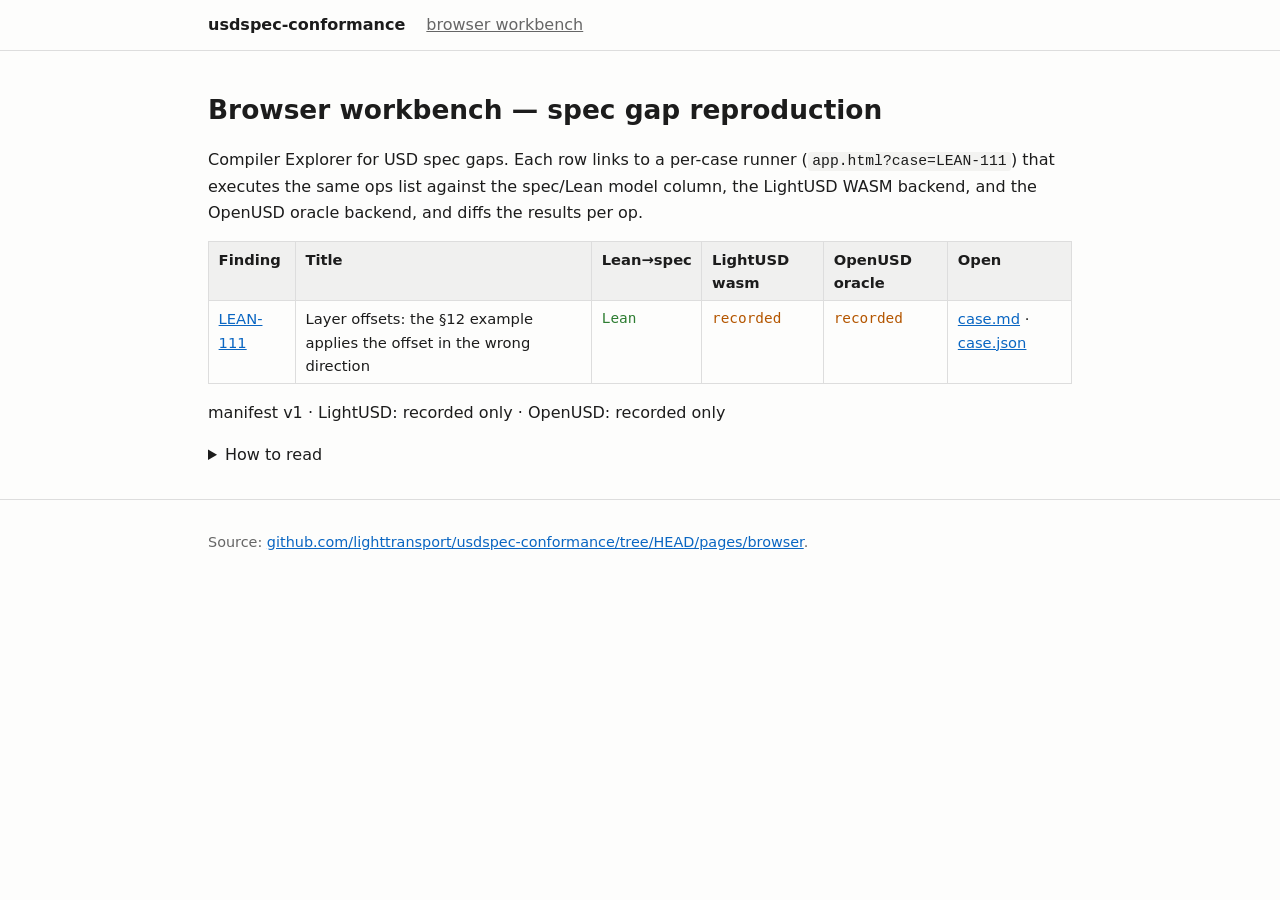
<file: pages/browser/index.html>
<!doctype html>
<html lang="en">
<head>
<meta charset="utf-8">
<meta name="viewport" content="width=device-width, initial-scale=1">
<title>Browser workbench — usdspec-conformance</title>
<link rel="stylesheet" href="../style.css">
<style>
table.cases td, table.cases th { padding: 0.35rem 0.6rem; border-bottom: 1px solid var(--border); }
.status { font-family: ui-monospace, monospace; font-size: 0.9rem; }
.live { color: #2e7d32; } .notlive { color: #b00020; } .mixed { color: #b45600; }
</style>
</head>
<body>
<header class="site-header">
  <div class="wrap">
    <a class="home" href="../index.html">usdspec-conformance</a>
    <a href="../browser/README.md" style="color:var(--muted)">browser workbench</a>
  </div>
</header>
<main>
<article>
<h1>Browser workbench — spec gap reproduction</h1>
<p>Compiler Explorer for USD spec gaps. Each row links to a per-case runner
(<code>app.html?case=LEAN-111</code>) that executes the same ops list against
the spec/Lean model column, the LightUSD WASM backend, and the OpenUSD oracle
backend, and diffs the results per op.</p>
<table class="cases">
<thead><tr><th>Finding</th><th>Title</th><th>Lean→spec</th><th>LightUSD wasm</th><th>OpenUSD oracle</th><th>Open</th></tr></thead>
<tbody id="tbody"></tbody>
</table>
<p id="backend-note"></p>
<details><summary>How to read</summary>
<ul>
<li><strong>Lean column</strong> — expected results from the formalization (generated vectors + registry row).</li>
<li><strong>Backend columns</strong> — live WASM runs when `wasm/manifest.json` pins a valid artifact; otherwise the last recorded native run.</li>
<li>Open the case page to edit layer text / ops and see per-op diffs.</li>
</ul>
</details>
</article>
</main>
<footer class="site-footer">
  <div class="wrap"><p>Source: <a href="https://github.com/lighttransport/usdspec-conformance/tree/HEAD/pages/browser">github.com/lighttransport/usdspec-conformance/tree/HEAD/pages/browser</a>.</p></div>
</footer>
<script>
(async function () {
  const base = './';
  const tbody = document.getElementById('tbody');
  const note = document.getElementById('backend-note');
  let manifest = {};
  try {
    const r = await fetch(base + 'wasm/manifest.json');
    manifest = await r.json();
  } catch (e) { manifest = {}; }
  const cases = manifest.cases || {};
  const backends = manifest.backends || [];
  const backend = (id) => backends.find((b) => b.id === id) || {};
  const live = (b) => b.sha256 && !String(b.sha256).startsWith('PLACEHOLDER');
  const lu = backend('lightusd');
  const ou = backend('openusd');
  note.textContent = manifest.version
    ? 'manifest v' + manifest.version +
      ' · LightUSD: ' + (live(lu) ? 'published (' + (lu.size_bytes/1048576).toFixed(2) + ' MB)' : 'recorded only') +
      ' · OpenUSD: ' + (live(ou) ? 'published' : 'recorded only')
    : 'wasm manifest not found';
  for (const [id, c] of Object.entries(cases)) {
    const tr = document.createElement('tr');
    tr.innerHTML = `<td><a href="app.html?case=${id}">${id}</a></td>` +
      `<td>${c.title || ''}</td>` +
      `<td class="status live">Lean</td>` +
      `<td class="status ${live(lu) ? 'live' : 'mixed'}">${live(lu) ? 'published' : 'recorded'}</td>` +
      `<td class="status ${live(ou) ? 'live' : 'mixed'}">${live(ou) ? 'published' : 'recorded'}</td>` +
      `<td><a href="${id}/case.md">case.md</a> &middot; <a href="${id}/case.json">case.json</a></td>`;
    tbody.appendChild(tr);
  }
})();
</script>
</body>
</html>
</file>
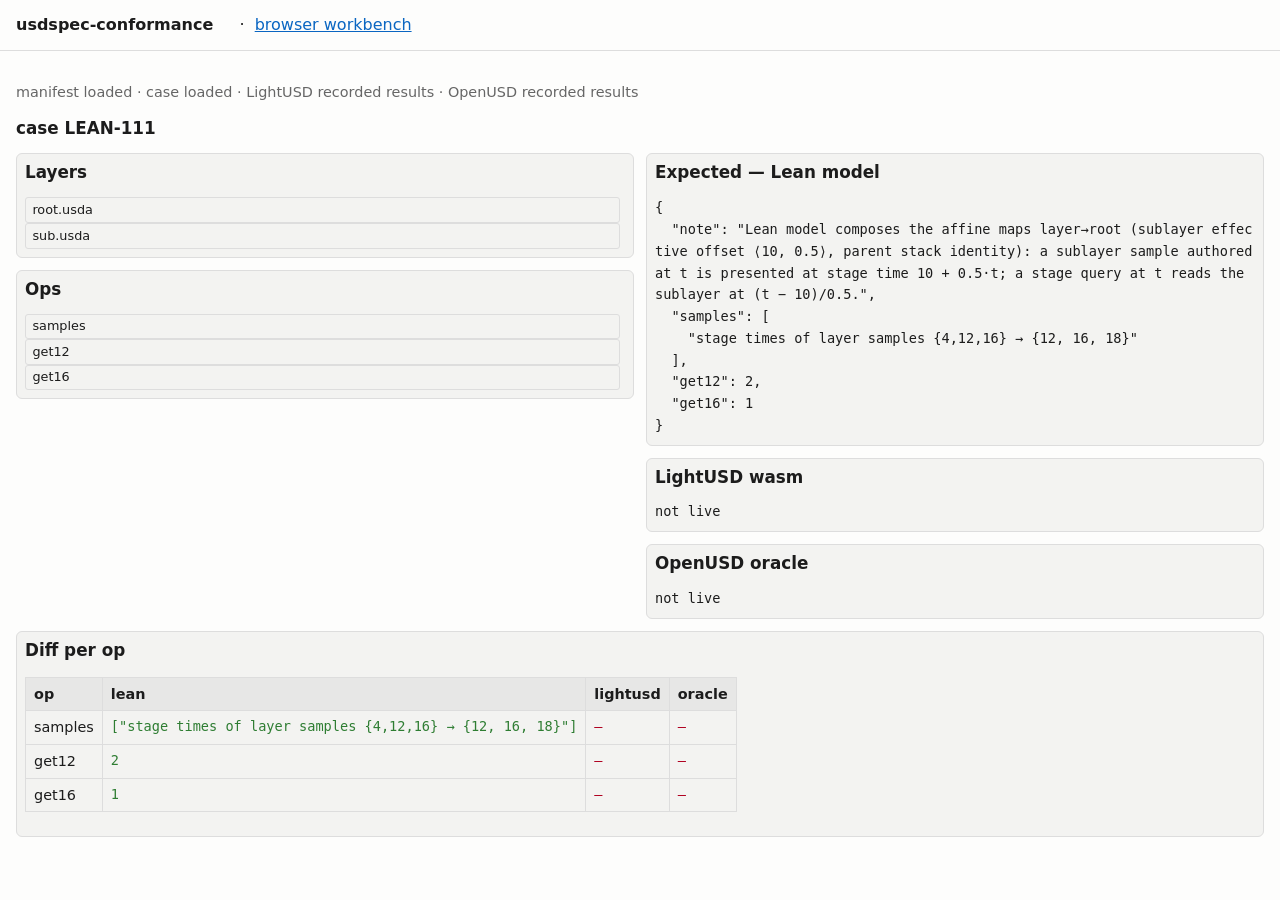
<file: pages/browser/app.html>
<!doctype html>
<html lang="en">
<head>
<meta charset="utf-8">
<meta name="viewport" content="width=device-width, initial-scale=1">
<title>Case workbench — usdspec-conformance</title>
<link rel="stylesheet" href="../style.css">
<style>
body { display: flex; flex-direction: column; height: 100vh; margin: 0; }
header.site-header { flex: 0 0 auto; }
main { flex: 1 1 auto; overflow: auto; max-width: none; padding: 0; }
.wrap { max-width: none; padding: 1rem 1rem 1.5rem; }
.panel { border: 1px solid var(--border); border-radius: 6px; padding: 0.5rem; margin-bottom: 0.75rem; background: var(--code-bg); }
.row { display: flex; gap: 0.75rem; flex-wrap: wrap; }
.col { flex: 1 1 260px; min-width: 240px; }
h2 { margin-top: 0; font-size: 1.05rem; }
table.diff { width: 100%; border-collapse: collapse; font-size: 0.9rem; }
table.diff th, table.diff td { border: 1px solid var(--border); padding: 0.3rem 0.5rem; vertical-align: top; text-align: left; }
.mono { font-family: ui-monospace, monospace; font-size: 0.85rem; white-space: pre-wrap; word-break: break-all; }
.tag { border: 1px solid var(--border); border-radius: 3px; padding: 0.1rem 0.4rem; font-size: 0.8rem; margin-right: 0.3rem; cursor: pointer; }
.tag.active { background: var(--accent); color: #fff; }
.ok { color: #2e7d32; } .bad { color: #b00020; } .mixed { color: #b45600; }
textarea { width: 100%; height: 6rem; font-family: ui-monospace, monospace; font-size: 0.85rem; }
button { padding: 0.2rem 0.6rem; font-size: 0.9rem; cursor: pointer; }
</style>
</head>
<body>
<header class="site-header"><div class="wrap"><a class="home" href="../index.html">usdspec-conformance</a> &nbsp;·&nbsp; <a href="./README.md">browser workbench</a></div></header>
<main>
<div class="wrap">
<p id="status" style="font-size:0.9rem;color:var(--muted)"></p>
<h2 id="case-title">case <code id="case-id"></code></h2>
<div class="row">
  <div class="col">
    <div class="panel"><h2>Layers</h2><div id="layers"></div></div>
    <div class="panel"><h2>Ops</h2><div id="ops-list"></div></div>
  </div>
  <div class="col">
    <div class="panel"><h2>Expected — Lean model</h2><div id="lean-view" class="mono">loading…</div></div>
    <div class="panel"><h2>LightUSD wasm</h2><div id="lu-view" class="mono">not live</div></div>
    <div class="panel"><h2>OpenUSD oracle</h2><div id="ou-view" class="mono">not live</div></div>
  </div>
</div>
<div class="row">
  <div class="col">
    <div class="panel"><h2>Diff per op</h2><table class="diff" id="diff-table"><thead><tr><th>op</th><th>lean</th><th>lightusd</th><th>oracle</th></tr></thead><tbody id="diff-body"></tbody></table></div>
  </div>
</div>
</div>
</main>
<script>
async function main(){
  const qs = new URLSearchParams(location.search);
  const id = qs.get('case') || 'LEAN-111';
  document.getElementById('case-id').textContent = id;
  const base = './';
  const [man, cj] = await Promise.all([
    fetch(base+'wasm/manifest.json').then(r=>r.ok?r.json():null).catch(()=>null),
    fetch(base+'case/'+id+'/case.json').then(r=>r.json())
  ]);
  const backends = (man && man.backends) || [];
  const be = (bid) => backends.find(b=>b.id===bid) || {};
  const live = (b) => b.sha256 && !String(b.sha256).startsWith('PLACEHOLDER');
  const statusText = (() => {
    const parts = [man ? 'manifest loaded' : 'manifest missing', 'case loaded'];
    parts.push('LightUSD ' + (live(be('lightusd')) ? 'wasm published (runner pending)' : 'recorded results'));
    parts.push('OpenUSD ' + (live(be('openusd')) ? 'wasm published' : 'recorded results'));
    return parts.join(' · ');
  })();
  document.getElementById('status').textContent = statusText;
  document.getElementById('case-title').textContent = `case ${id}`;
  document.getElementById('layers').innerHTML = (cj.layers||[]).map(l=>`<div class="tag">${l.name}</div>`).join('');
  document.getElementById('ops-list').innerHTML = (cj.ops||[]).map(o=>`<div class="tag">${o.id}</div>`).join('');
  const lean = cj.lean||{};
  const leanView = document.getElementById('lean-view');
  leanView.innerHTML = JSON.stringify(lean,null,2).replace(/\n/g,'<br>');
  const tbody = document.getElementById('diff-body');
  (cj.ops||[]).forEach(op=>{
    const row = document.createElement('tr');
    row.innerHTML = `<td>${op.id}</td><td class="mono ok">${JSON.stringify(lean[op.id])}</td><td class="mono bad" id="lu-${op.id}">—</td><td class="mono bad" id="ou-${op.id}">—</td>`;
    tbody.appendChild(row);
  });
}
main().catch(e=>{document.getElementById('status').textContent='error:'+e.message;});
</script>
</body>
</html>
</file>
<file: pages/style.css>
/* usdspec-conformance pages — single minimal stylesheet, no frameworks, no JS. */

:root {
  color-scheme: light dark;
  --fg: #1c1c1c;
  --bg: #fdfdfc;
  --muted: #666;
  --accent: #0a66c2;
  --border: #ddd;
  --code-bg: #f3f3f1;
}

@media (prefers-color-scheme: dark) {
  :root {
    --fg: #e8e6e3;
    --bg: #17191b;
    --muted: #9a9a9a;
    --accent: #6cb2ff;
    --border: #35383b;
    --code-bg: #232628;
  }
}

* { box-sizing: border-box; }

body {
  margin: 0;
  font-family: system-ui, -apple-system, "Segoe UI", Roboto, "Noto Sans", sans-serif;
  line-height: 1.6;
  color: var(--fg);
  background: var(--bg);
}

.wrap {
  max-width: 56rem;
  margin: 0 auto;
  padding: 0 1rem;
}

/* Header / nav */

.site-header {
  border-bottom: 1px solid var(--border);
}
.site-header .wrap {
  padding-top: 0.75rem;
  padding-bottom: 0.75rem;
}
.site-header .home {
  font-weight: 700;
  color: var(--fg);
  text-decoration: none;
  margin-right: 1rem;
}
.site-header nav {
  display: inline-flex;
  flex-wrap: wrap;
  gap: 0.25rem 0.9rem;
  font-size: 0.95rem;
}
.site-header nav a {
  color: var(--accent);
  text-decoration: none;
  white-space: nowrap;
}
.site-header nav a:hover,
.site-header .home:hover { text-decoration: underline; }
.site-header nav a[aria-current="page"] { font-weight: 600; }

/* Content */

main {
  max-width: 56rem;
  margin: 0 auto;
  padding: 1.25rem 1rem 2rem;
}

h1, h2, h3, h4 {
  line-height: 1.25;
  overflow-wrap: break-word;
}
h1 { font-size: 1.65rem; }
h2 { font-size: 1.3rem; margin-top: 2rem; }
h3 { font-size: 1.1rem; }
h2, h3 { scroll-margin-top: 1rem; }

a { color: var(--accent); }
a:hover { text-decoration: underline; }

code, kbd, samp {
  font-family: ui-monospace, SFMono-Regular, Menlo, Consolas, "Liberation Mono", monospace;
  font-size: 0.92em;
  background: var(--code-bg);
  padding: 0.1em 0.3em;
  border-radius: 3px;
  overflow-wrap: break-word;
}

pre {
  background: var(--code-bg);
  padding: 0.75rem 1rem;
  border-radius: 6px;
  overflow-x: auto;
  line-height: 1.45;
}
pre code {
  background: none;
  padding: 0;
  font-size: 0.88em;
}

/* Wide registry tables scroll horizontally instead of blowing up the page. */
table {
  border-collapse: collapse;
  display: block;
  overflow-x: auto;
  font-size: 0.92rem;
  margin: 1rem 0;
}
th, td {
  border: 1px solid var(--border);
  padding: 0.45rem 0.65rem;
  text-align: left;
  vertical-align: top;
}
th { background: rgba(127, 127, 127, 0.1); }

blockquote {
  margin: 1rem 0;
  padding: 0.25rem 1rem;
  border-left: 4px solid var(--border);
  color: var(--muted);
}

hr {
  border: none;
  border-top: 1px solid var(--border);
  margin: 2rem 0;
}

/* Footer */

.site-footer {
  border-top: 1px solid var(--border);
  color: var(--muted);
  font-size: 0.9rem;
}
.site-footer .wrap {
  padding-top: 1rem;
  padding-bottom: 1rem;
}
</file>
